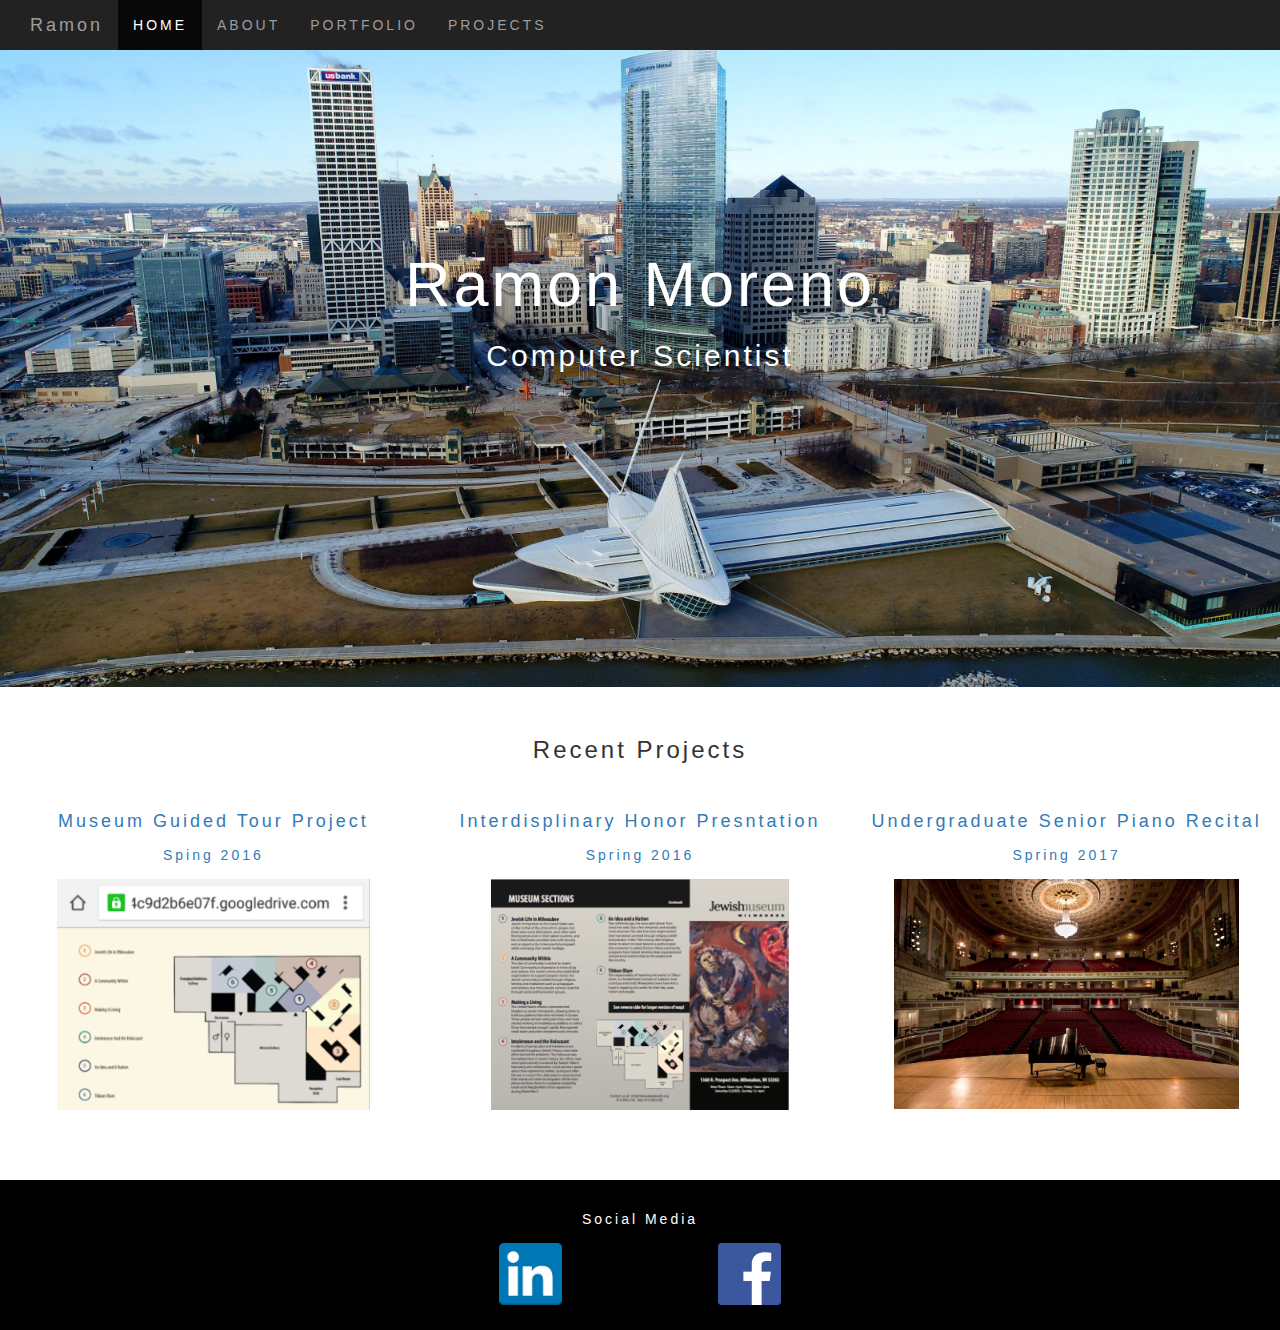
<file: index.html>
<!DOCTYPE html>
<html lang="en">

<head>
	<meta charset="utf-8">
	<meta name="viewport" content="width=device-width, initial-scale=1.0">
	<link rel="stylesheet" media="screen" href="https://cdnjs.cloudflare.com/ajax/libs/twitter-bootstrap/3.3.5/css/bootstrap.min.css">

	<title>index.html</title>
    <!--calling my css sheet-->
    <link rel="styleSheet" type="text/css" href="styleSheet.css">

</head>

<body>

<!--navigation bar--------------------------------------->
<nav class="nav navbar-inverse">
    <div class="container-fluid">
        <!--logo-->
        <div class="navbar-header">
            <!--creates button that will only popup when the screen is smaller-->
            <button type="button" class="navbar-toggle" data-toggle="collapse" data-target="#myNavbar">
                    <span class="icon-bar"></span>
                    <span class="icon-bar"></span>
                    <span class="icon-bar"></span>
                </button>
            <a class="navbar-brand" href="index.html">Ramon</a>
        </div>
        <div class="collapse navbar-collapse" id="myNavbar">
            <ul class="nav navbar-nav">
                <li class="active"><a href="index.html">HOME</a></li>
                <li><a href="rmoreno_aboutMe.html">ABOUT</a></li>
                <li><a href="rmoreno_portfolio.html">PORTFOLIO</a></li>
                <li><a href="rmoreno_Projects.html">PROJECTS</a></li>
            </ul>
        </div>
    </div>
</nav>
    
    
<!--jumbotron/ large image--------------------------------------->
<div class="jumbotron">
    <div class="container text-center">
        <div class="w3-container w3-center w3-animate-opacity">
            <h1 style="margin-bottom: 0px;">Ramon Moreno</h1>
            <h2 style="margin-bottom: 0px;">Computer Scientist</h2>
        </div>
    </div>
</div>
    
<!--body content-->
<div class="container-fluid bg-3 text-center">
    <h3 class="margin">Recent Projects</h3>
    <br>
    <div class="row">
        <a href="rmoreno_Projects.html#JM">
            <div class="col-sm-4">
                <h4>Museum Guided Tour Project</h4>
                <p>Sping 2016</p>
                <img src="images/app_two.PNG" class="img-responsive margin" style="width:79%" alt="Image">
            </div>
        </a>
        <a href="rmoreno_Projects.html#Int">
            <div class="col-sm-4">
                <h4>Interdisplinary Honor Presntation</h4>
                <p>Spring 2016
                </p>

                <img src="images/Jm_newMap.png" class="img-responsive margin" style="width:75%" alt="Image">
            </div>
        </a>
        <a href="rmoreno_Projects.html#Recital">
            <div class="col-sm-4">
                <h4>Undergraduate Senior Piano Recital</h4>
                <p>Spring 2017</p>

                <img src="images/pianoImg.jpg" class="img-responsive margin" style="width:87%" alt="Image">
            </div>
        </a>
    </div>
</div>



    
<!--footer------------------------------------------------------->
<footer class="container-fluid text-center">
    <p>Social Media</p>
    <a href="https://www.linkedin.com/in/ramon-moreno-952a5a102" target="_blank"><img src="images/linkedIN2.png" style="width:5%; margin-right: 150px;"></a>
    <a href="https://www.facebook.com/ramon.moreno.714" target="_blank"><img src="images/facebookLogo.png" style="width:5%;"></a>
</footer>
    
    
    
	<script src="https://cdnjs.cloudflare.com/ajax/libs/jquery/1.11.3/jquery.min.js"></script>
	<script src="https://cdnjs.cloudflare.com/ajax/libs/twitter-bootstrap/3.3.5/js/bootstrap.min.js"></script>

	<script>
	</script>

</body>

</html>
</file>
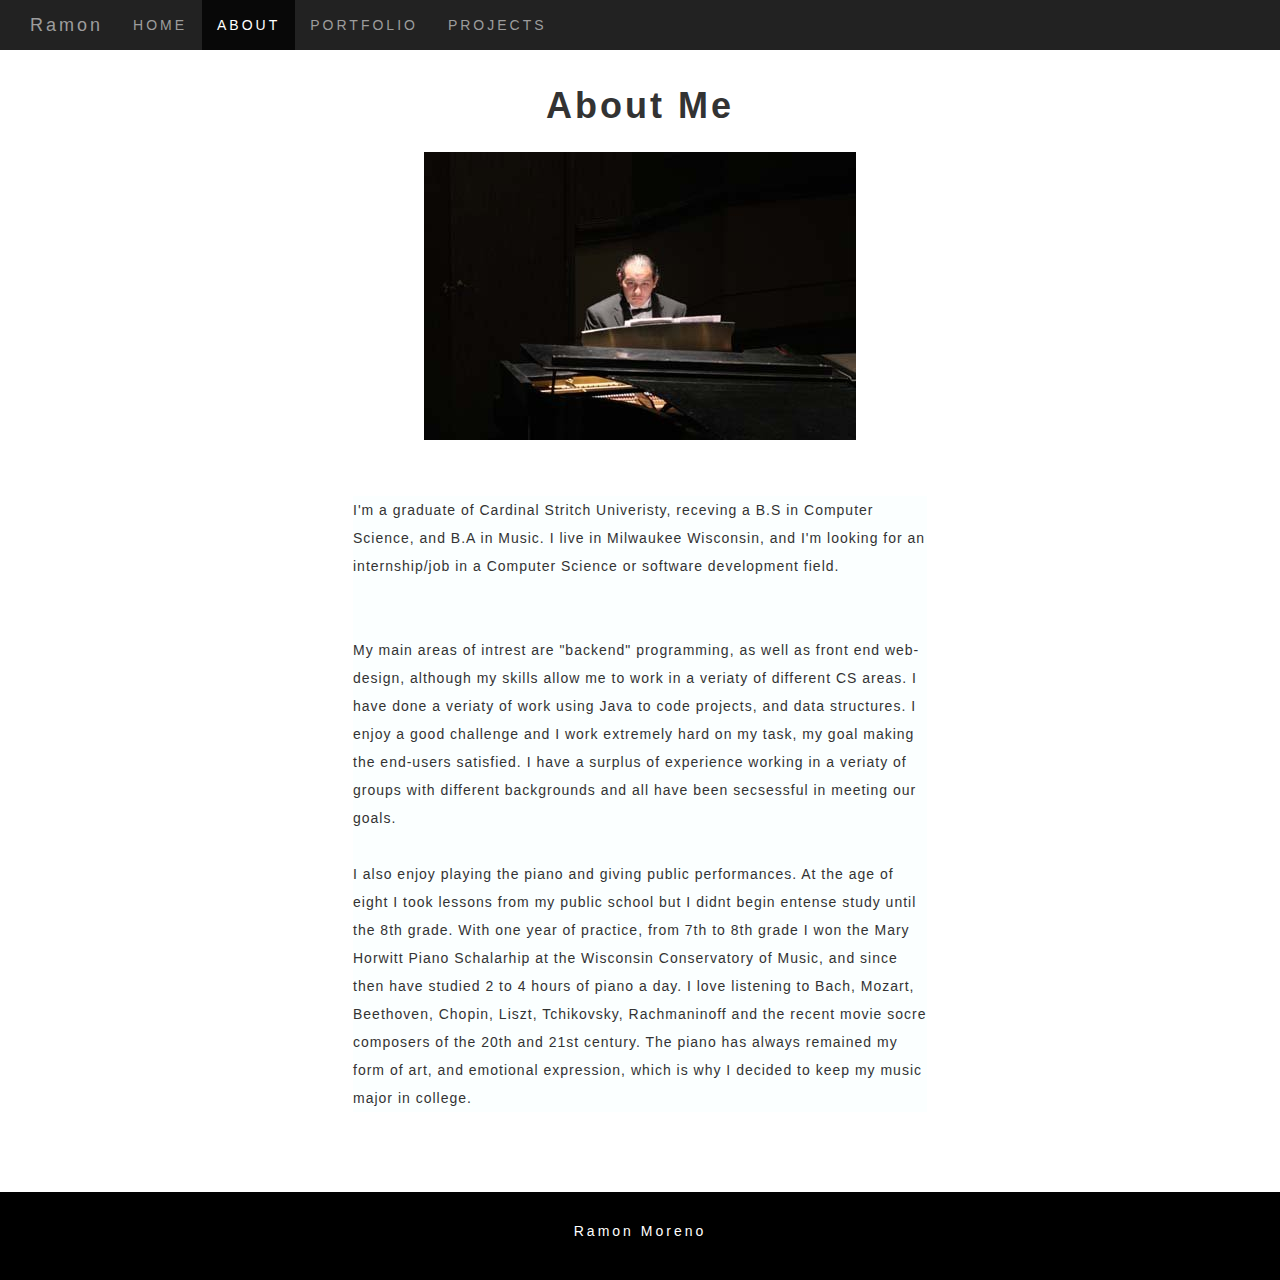
<file: rmoreno_aboutMe.html>
<!DOCTYPE html>
<html lang="en">

<head>
	<meta charset="utf-8">
	<meta name="viewport" content="width=device-width, initial-scale=1.0">
	<link rel="stylesheet" media="screen" href="https://cdnjs.cloudflare.com/ajax/libs/twitter-bootstrap/3.3.5/css/bootstrap.min.css">

	<title>rmoreno_aboutMe.html</title>

	<!--  -->

	<style>

	</style>
    <link rel="styleSheet" type="text/css" href="styleSheet.css">

</head>

<body>

	<!--navigation bar--------------------------------------->
<nav class="nav navbar-inverse">
    <div class="container-fluid">
        <!--logo-->
        <div class="navbar-header">
            <!--creates button that will only popup when the screen is smaller-->
            <button type="button" class="navbar-toggle" data-toggle="collapse" data-target="#myNavbar">
                    <span class="icon-bar"></span>
                    <span class="icon-bar"></span>
                    <span class="icon-bar"></span>
                </button>
            <a class="navbar-brand" href="index.html">Ramon</a>
        </div>
        <div class="collapse navbar-collapse" id="myNavbar">
            <ul class="nav navbar-nav">
                <li><a href="index.html">HOME</a></li>
                <li class="active"><a href="rmoreno_aboutMe.html">ABOUT</a></li>
                <li><a href="rmoreno_portfolio.html">PORTFOLIO</a></li>
                <li><a href="rmoreno_Projects.html">PROJECTS</a></li>
            </ul>
        </div>
    </div>
</nav>
    
    <!--main content-->
    <div class="container-fluid">
        <div class="aboutMeText">
            <h1><strong>About Me</strong></h1>
            <img src="images/playingPianoHighschool.jpg" class="myPIc">
            <br>
            <br>
            <p class="firstP">
                I'm a graduate of Cardinal Stritch Univeristy, receving a B.S in Computer Science, and B.A in Music. I live in Milwaukee Wisconsin, and I'm looking for an internship/job in a Computer Science or software development field.
                <br>
                <br>
                <br>My main areas of intrest are "backend" programming, as well as front end web-design, although my skills allow me to work in a veriaty of different CS areas. I have done a veriaty of work using Java to code projects, and data structures. I enjoy a good challenge and I work extremely hard on my task, my goal making the end-users satisfied. I have a surplus of experience working in a veriaty of groups with different backgrounds and all have been secsessful in meeting our goals.
                <br>
                <br>I also enjoy playing the piano and giving public performances. At the age of eight I took lessons from my public school but I didnt begin entense study until the 8th grade. With one year of practice, from 7th to 8th grade I won the Mary Horwitt Piano Schalarhip at the Wisconsin Conservatory of Music, and since then have studied 2 to 4 hours of piano a day. I love listening to Bach, Mozart, Beethoven, Chopin, Liszt, Tchikovsky, Rachmaninoff and the recent movie socre composers of the 20th and 21st century. The piano has always remained my form of art, and emotional expression, which is why I decided to keep my music major in college.
            </p>

        </div>
    </div>
    
    
    <!--footer-->
    <footer class="container-fluid text-center">
        <p>Ramon Moreno</p>
    </footer>

	<script src="https://cdnjs.cloudflare.com/ajax/libs/jquery/1.11.3/jquery.min.js"></script>
	<script src="https://cdnjs.cloudflare.com/ajax/libs/twitter-bootstrap/3.3.5/js/bootstrap.min.js"></script>

	<script>
	</script>

</body>

</html>
</file>
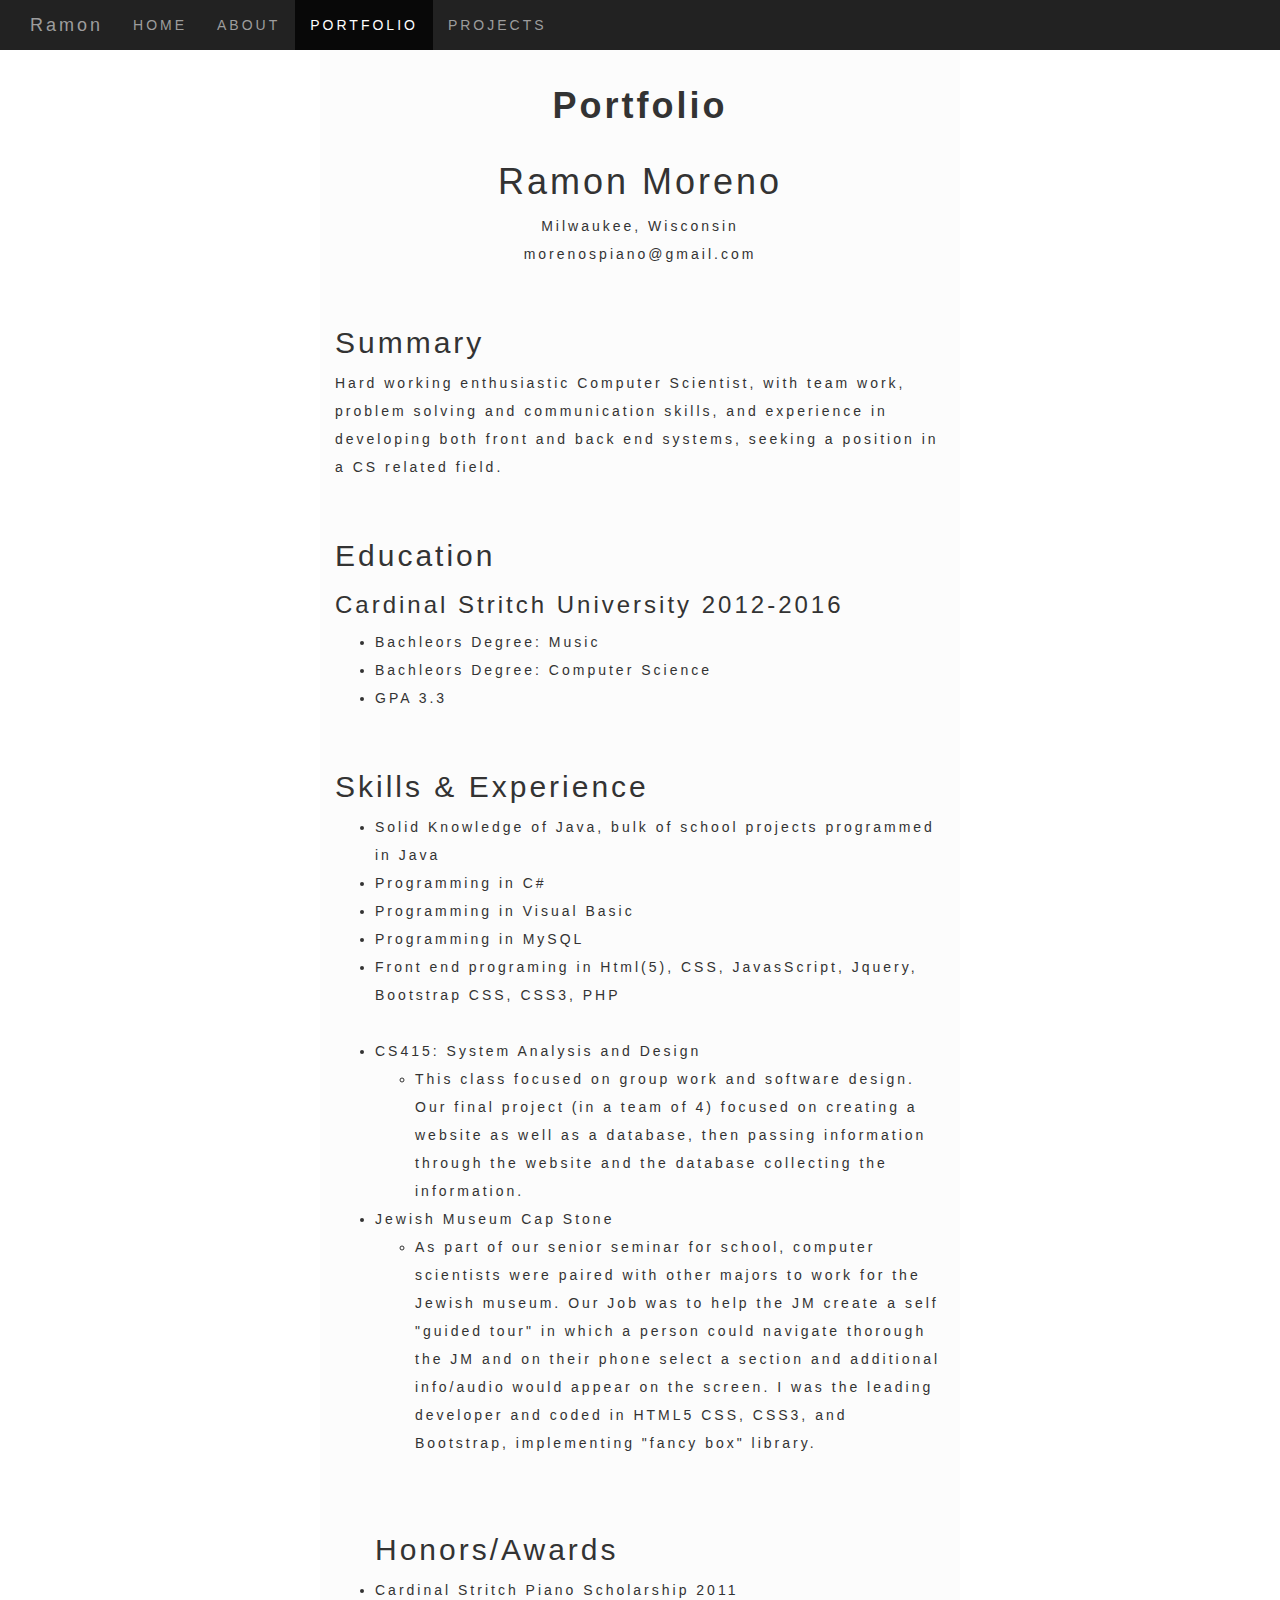
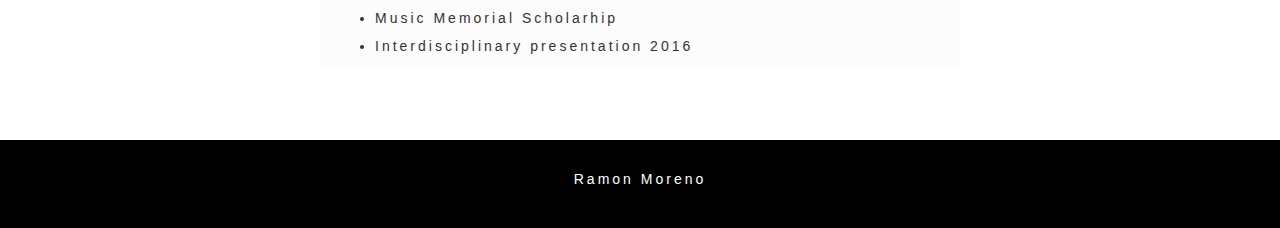
<file: rmoreno_portfolio.html>
<!DOCTYPE html>
<html lang="en">

<head>
    <title>rmoreno_portfolio.html</title>

    <!--bootstrap calling-->
    <meta charset="utf-8">
    <meta name="viewport" content="width=device-width, initial-scale=1">
    <link rel="stylesheet" href="http://maxcdn.bootstrapcdn.com/bootstrap/3.3.6/css/bootstrap.min.css">
    <script src="https://ajax.googleapis.com/ajax/libs/jquery/1.12.2/jquery.min.js"></script>
    <script src="http://maxcdn.bootstrapcdn.com/bootstrap/3.3.6/js/bootstrap.min.js"></script>
    <!--calling css-->
    <link rel="stylesheet" type="text/css" href="styleSheet.css">
</head>

<body>
    <!--navigation bar--------------------------------------->
    <nav class="nav navbar-inverse">
        <div class="container-fluid">
            <!--logo-->
            <div class="navbar-header">
                <!--creates button that will only popup when the screen is smaller-->
                <button type="button" class="navbar-toggle" data-toggle="collapse" data-target="#myNavbar">
                    <span class="icon-bar"></span>
                    <span class="icon-bar"></span>
                    <span class="icon-bar"></span>
                </button>
                <a class="navbar-brand" href="index.html">Ramon</a>
            </div>
            <div class="collapse navbar-collapse" id="myNavbar">
                <ul class="nav navbar-nav">
                    <li><a href="index.html">HOME</a></li>
                    <li><a href="rmoreno_aboutMe.html">ABOUT</a></li>
                    <li class="active"><a href="rmoreno_portfolio.html">PORTFOLIO</a></li>
                    <li><a href="rmoreno_Projects.html">PROJECTS</a></li>
                </ul>
            </div>
        </div>
    </nav>

<!--main content---------------------------------------------->
<div class="container-fluid">
    <div class="row">
        <div class="col-sm-3"></div>
        <div class="col-sm-6" style="background-color:#fcfcfc;">
            <div style="text-align: center;">
                <h1><strong>Portfolio</strong></h1>
                <h1>Ramon Moreno</h1>
                <p>Milwaukee, Wisconsin
                    <br>morenospiano@gmail.com
                </p>
            </div>
            <br>
            <h2>Summary</h2>

            <p>Hard working enthusiastic Computer Scientist, with team work, problem solving and communication skills, and experience in developing both front and back end systems, seeking a position in a CS related field. </p>
            <br>

            <h2>Education</h2>
            <h3>Cardinal Stritch University 2012-2016
            </h3>
            <ul>
                <li>Bachleors Degree: Music</li>
                <li>Bachleors Degree: Computer Science</li>
                <li>GPA 3.3</li>
            </ul>
            <br>
            <h2>Skills & Experience</h2>
            <ul>
                <li>Solid Knowledge of Java, bulk of school projects programmed in Java</li>
                <li>Programming in C#</li>
                <li>Programming in Visual Basic</li>
                <li>Programming in MySQL</li>
                <li>Front end programing in Html(5), CSS, JavasScript, Jquery, Bootstrap CSS, CSS3, PHP</li>
                <br>
                <li>CS415: System Analysis and Design</li>
                <ul>
                    <li>This class focused on group work and software design. Our final project (in a team of 4) focused on creating a website as well as a database, then passing information through the website and the database collecting the information.</li>
                </ul>
                <li>Jewish Museum Cap Stone</li>
                <ul>
                    <li>As part of our senior seminar for school, computer scientists were paired with other majors to work for the Jewish museum. Our Job was to help the JM create a self "guided tour" in which a person could navigate thorough the JM and on their phone select a section and additional info/audio would appear on the screen. I was the leading developer and coded in HTML5 CSS, CSS3, and Bootstrap, implementing "fancy box" library.</li>
                </ul>
                <br>
                <br>
                <h2>Honors/Awards</h2>
                <li>Cardinal Stritch Piano Scholarship 2011</li>
                <li>Music Memorial Scholarhip</li>
                <li>Interdisciplinary presentation 2016</li>
            </ul>
        </div>
        <div class="col-sm-3"></div>
    </div>
</div>

<!--footer----------------------------------------->
<!--footer-->
<footer class="container-fluid text-center">
    <p>Ramon Moreno</p>
</footer>

</body>

</html>
</file>
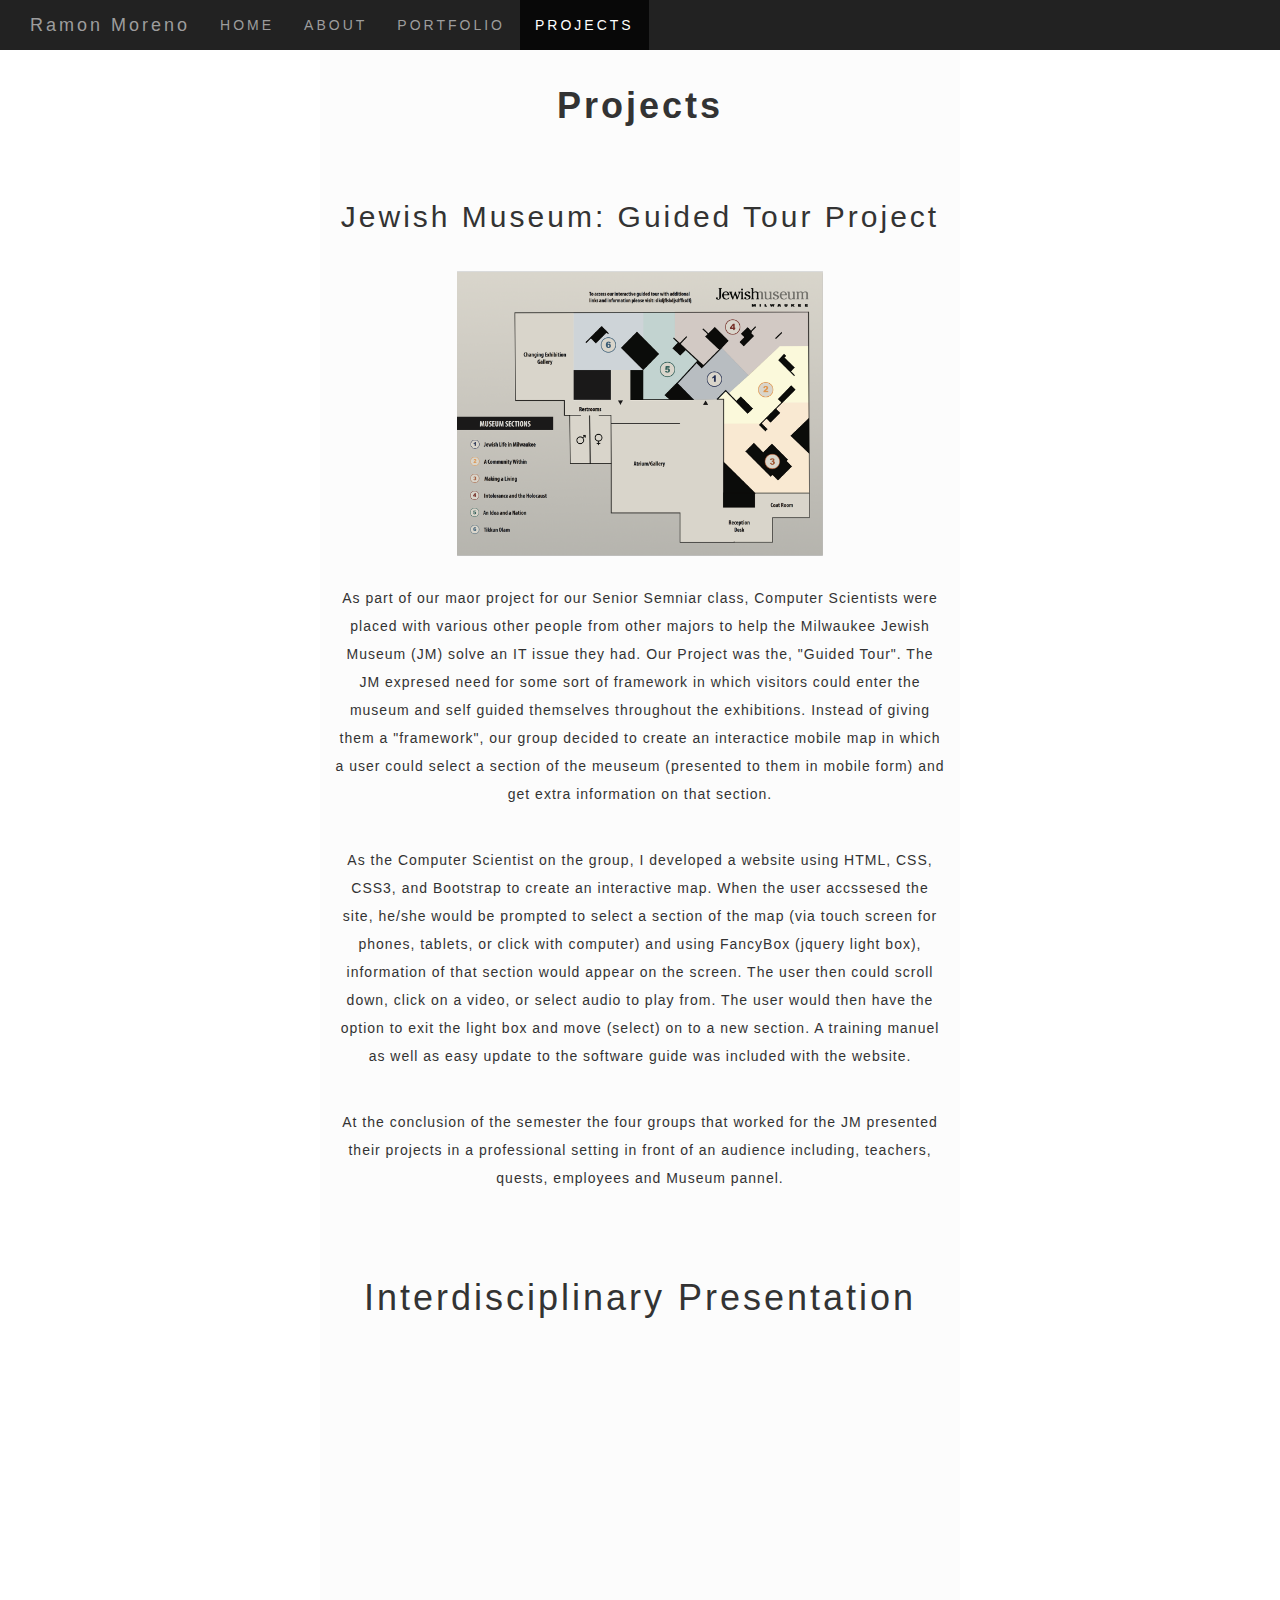
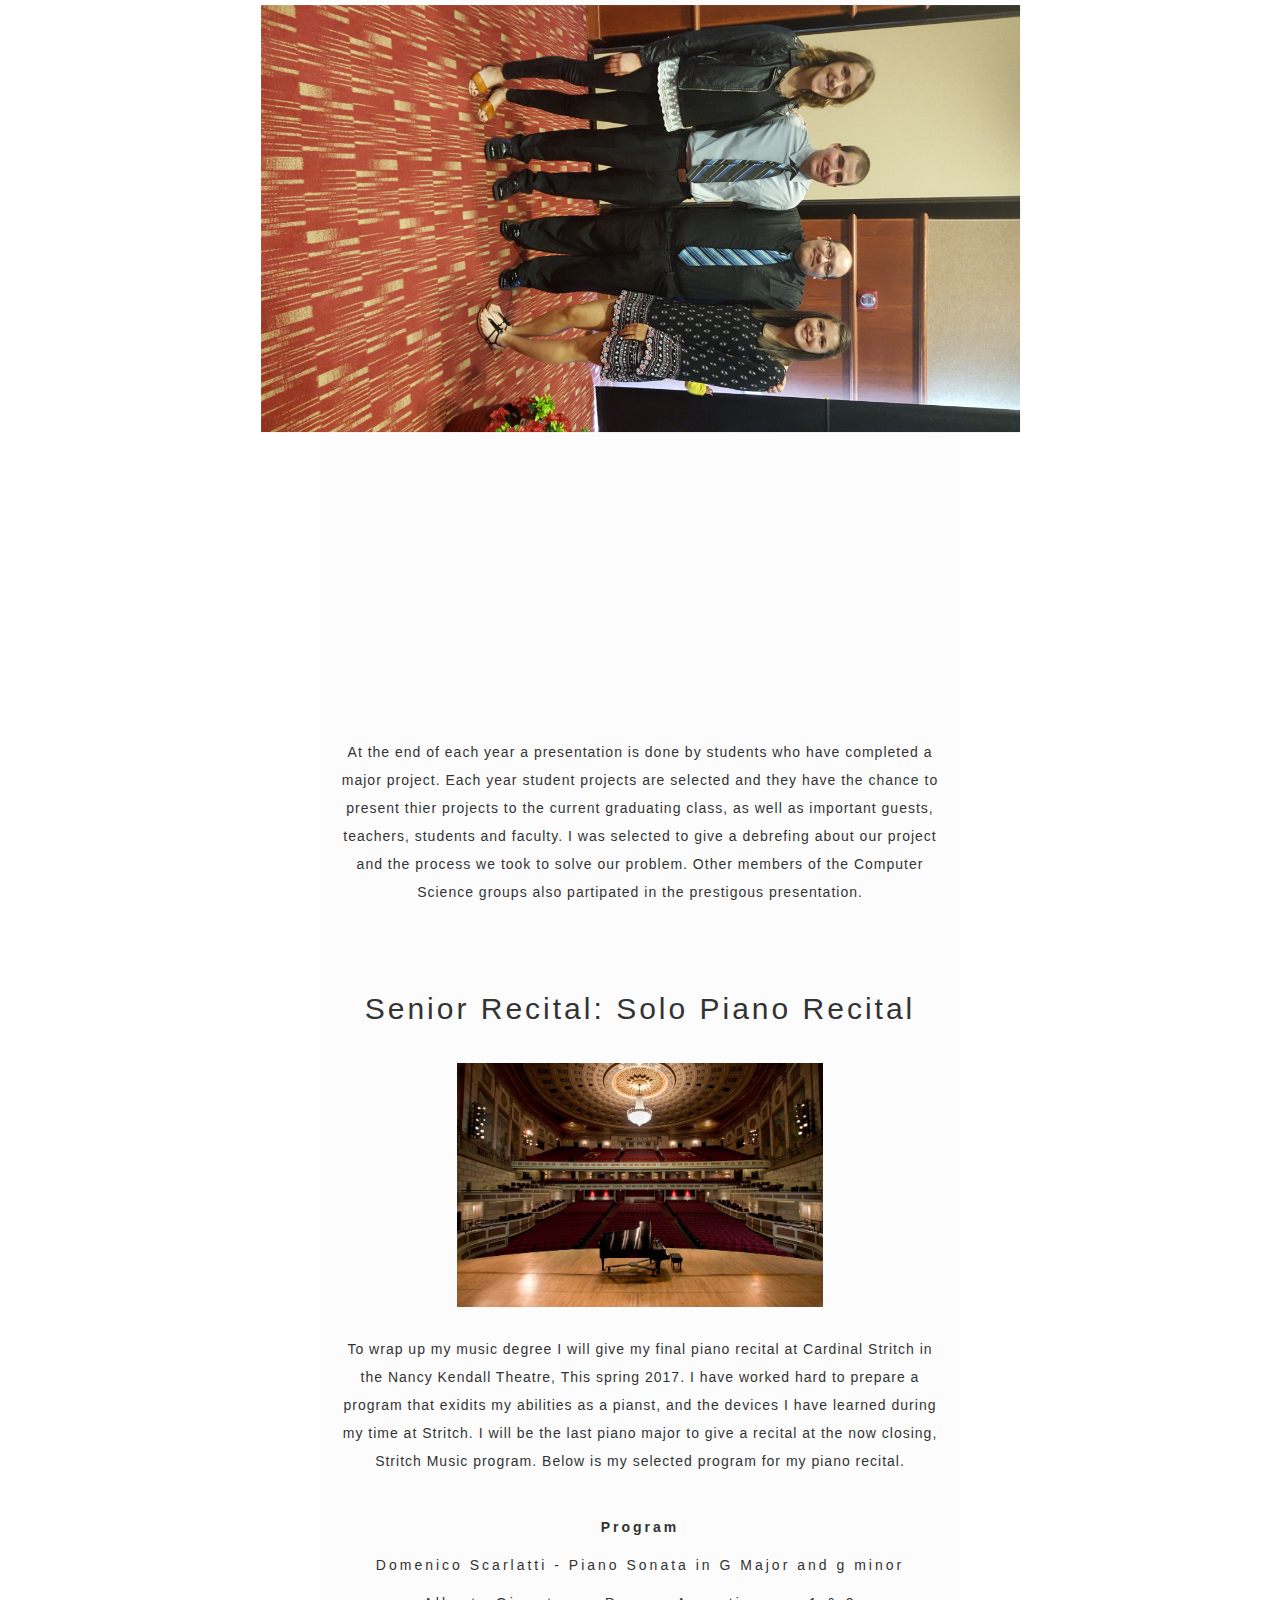
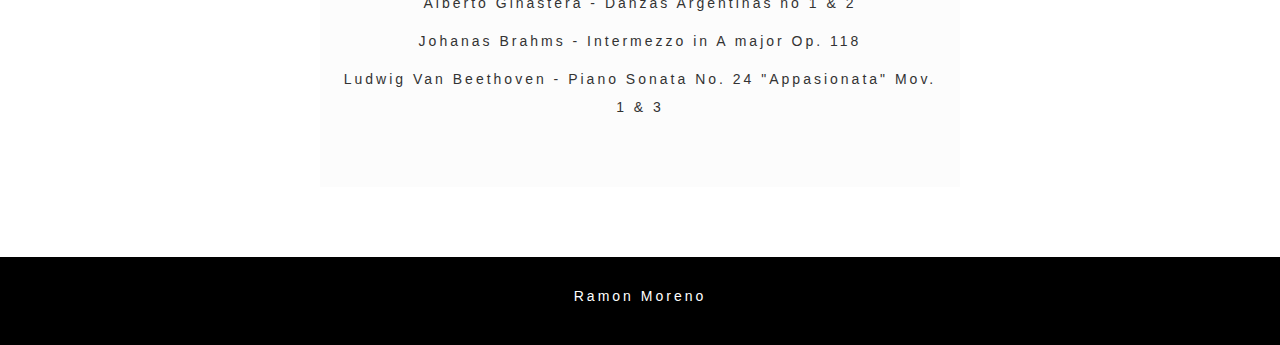
<file: rmoreno_Projects.html>
<!DOCTYPE html>
<html lang="en">

<head>
    <meta charset="utf-8">
    <meta name="viewport" content="width=device-width, initial-scale=1.0">
    <link rel="stylesheet" media="screen" href="https://cdnjs.cloudflare.com/ajax/libs/twitter-bootstrap/3.3.5/css/bootstrap.min.css">

    <title>rmoreno_Projects.html</title>

    <!--  -->

    <style>
    </style>

    <link rel="stylesheet" type="text/css" href="styleSheet.css">

</head>

<body>

    <!--navigation bar--------------------------------------->
    <nav class="nav navbar-inverse">
        <div class="container-fluid">
            <!--logo-->
            <div class="navbar-header">
                <!--creates button that will only popup when the screen is smaller-->
                <button type="button" class="navbar-toggle" data-toggle="collapse" data-target="#myNavbar">
                    <span class="icon-bar"></span>
                    <span class="icon-bar"></span>
                    <span class="icon-bar"></span>
                </button>
                <a class="navbar-brand" href="index.html">Ramon Moreno</a>
            </div>
            <div class="collapse navbar-collapse" id="myNavbar">
                <ul class="nav navbar-nav">
                    <li><a href="index.html">HOME</a></li>
                    <li><a href="rmoreno_aboutMe.html">ABOUT</a></li>
                    <li><a href="rmoreno_portfolio.html">PORTFOLIO</a></li>
                    <li class="active"><a href="rmoreno_Projects.html">PROJECTS</a></li>
                </ul>
            </div>
        </div>
    </nav>

    <!--Main content-->
    <div class="container-fluid">
        <div class="row">
            <div class="col-lg-3"></div>
            <div class="col-lg-6" style="background-color: #fcfcfc; text-align: center;">
                <h1><strong>Projects</strong></h1>

                <br>
                <h2 id="JM">Jewish Museum: Guided Tour Project</h2>
                <br>
                <img src="images/JM_projects.png" style="width: 60%">
                <br>
                <br>
                <p style="letter-spacing: 1px; margin-left: auto; margin-right: auto;">As part of our maor project for our Senior Semniar class, Computer Scientists were placed with various other people from other majors to help the Milwaukee Jewish Museum (JM) solve an IT issue they had. Our Project was the, "Guided Tour". The JM expresed need for some sort of framework in which visitors could enter the museum and self guided themselves throughout the exhibitions. Instead of giving them a "framework", our group decided to create an interactice mobile map in which a user could select a section of the meuseum (presented to them in mobile form) and get extra information on that section. </p>
                <br>
                <p style="letter-spacing: 1px;">As the Computer Scientist on the group, I developed a website using HTML, CSS, CSS3, and Bootstrap to create an interactive map. When the user accssesed the site, he/she would be prompted to select a section of the map (via touch screen for phones, tablets, or click with computer) and using FancyBox (jquery light box), information of that section would appear on the screen. The user then could scroll down, click on a video, or select audio to play from. The user would then have the option to exit the light box and move (select) on to a new section. A training manuel as well as easy update to the software guide was included with the website.</p>
                <br>
                <p style="letter-spacing: 1px;">At the conclusion of the semester the four groups that worked for the JM presented their projects in a professional setting in front of an audience including, teachers, quests, employees and Museum pannel.</p>
                <br>
                <br>
                <h1 id="Int">Interdisciplinary Presentation</h1>
                <br>
                <br>
                <br>
                <br>
                <img id="presntatoinPic" src="images/presentation_img.jpg" style="width: 70%;">
                <br>
                <br>
                <br>
                <br>
                <br>
                <br>
                <p style="letter-spacing: 1px;">At the end of each year a presentation is done by students who have completed a major project. Each year student projects are selected and they have the chance to present thier projects to the current graduating class, as well as important guests, teachers, students and faculty. I was selected to give a debrefing about our project and the process we took to solve our problem. Other members of the Computer Science groups also partipated in the prestigous presentation.
                </p>
                <br>
                <br>
                <h2 id="Recital">Senior Recital: Solo Piano Recital</h2>
                <br>
                <img src="images/pianoImg.jpg" style="width: 60%">
                <br>
                <br>
                <p style="letter-spacing: 1px;">To wrap up my music degree I will give my final piano recital at Cardinal Stritch in the Nancy Kendall Theatre, This spring 2017. I have worked hard to prepare a program that exidits my abilities as a pianst, and the devices I have learned during my time at Stritch. I will be the last piano major to give a recital at the now closing, Stritch Music program. Below is my selected program for my piano recital. </p>
                <br>
                <p><strong>Program</strong></p>

                <p>Domenico Scarlatti - Piano Sonata in G Major and g minor</p>

                <p>Alberto Ginastera - Danzas Argentinas no 1 & 2</p>


                <p>Johanas Brahms - Intermezzo in A major Op. 118</p>

                <p>Ludwig Van Beethoven - Piano Sonata No. 24 "Appasionata" Mov. 1 & 3</p>
                <br>
                <br>
                <!--Java applet tetris-->
                <!--<applet code="Tetris.class" width="640" height="480">
Java applet that draws animated bubbles.
</applet>-->


            </div>
            <div class="col-lg-3"></div>
        </div>
    </div>

    <!--footer-->
    <footer class="container-fluid text-center">
        <p>Ramon Moreno</p>
    </footer>


    <script src="https://cdnjs.cloudflare.com/ajax/libs/jquery/1.11.3/jquery.min.js"></script>
    <script src="https://cdnjs.cloudflare.com/ajax/libs/twitter-bootstrap/3.3.5/js/bootstrap.min.js"></script>

    <script>
    </script>

</body>

</html>
</file>
<file: styleSheet.css>
/*Global css*/
* {
    font-family: 'Montserrat', sans-serif;
    letter-spacing: 3px;
    line-height: 2;
}

footer {
    background-color: black;
    padding-top: 25px;
    padding-bottom: 25px;
    color: white;
    margin-top: 70px;
}


/*************** rmoreno_home.html */

.jumbotron {
    padding-top: 180px;
    padding-bottom: 315px;
    background:url(images/milwaukeeDownTown.png);
    /*url(images/milwaukeeFive.jpg);*/
    /*url(images/miwaukeeFour.jpg);*/
    /*url(images/milwuakeeThree.jpg);*/
    /*url(images/milwaukeeTwo.jpg);*/
    /*url(images/milwKee.jpg);*/
    background-size: cover;
    font: bold;
    color: #ffffff;
}

footer {
    background-color: black;
    padding-top: 25px;
    padding-bottom: 25px;
    color: white;
    margin-top: 70px;
}

img {
    margin-left: auto;
    margin-right: auto;
}
/* ABOUT ME *************************************/
.firstP {
    letter-spacing: 1px;
}

.aboutMeText h1 {
    text-align: center;
}

.myPIc {
    display: block;
    margin: 0 auto;
}

.firstP {
    background-color: #fbffff;
    word-wrap: break-word;
    margin-left: auto;
    margin-right: auto;
    width: 41em;
}
/*********************8 PORTFOLIO*/

/****** PROJECTS*/
/*#projects {
    margin-left: auto;
    margin-right: auto;
    text-align: center;
    width: 60em;
    background: #fbffff;
    letter-spacing: 1px;
}*/



#presntatoinPic {
    -ms-transform: rotate(90deg);
    /* IE 9 */
    -webkit-transform: rotate(90deg);
    /* Chrome, Safari, Opera */
    transform: rotate(90deg);
}
</file>
